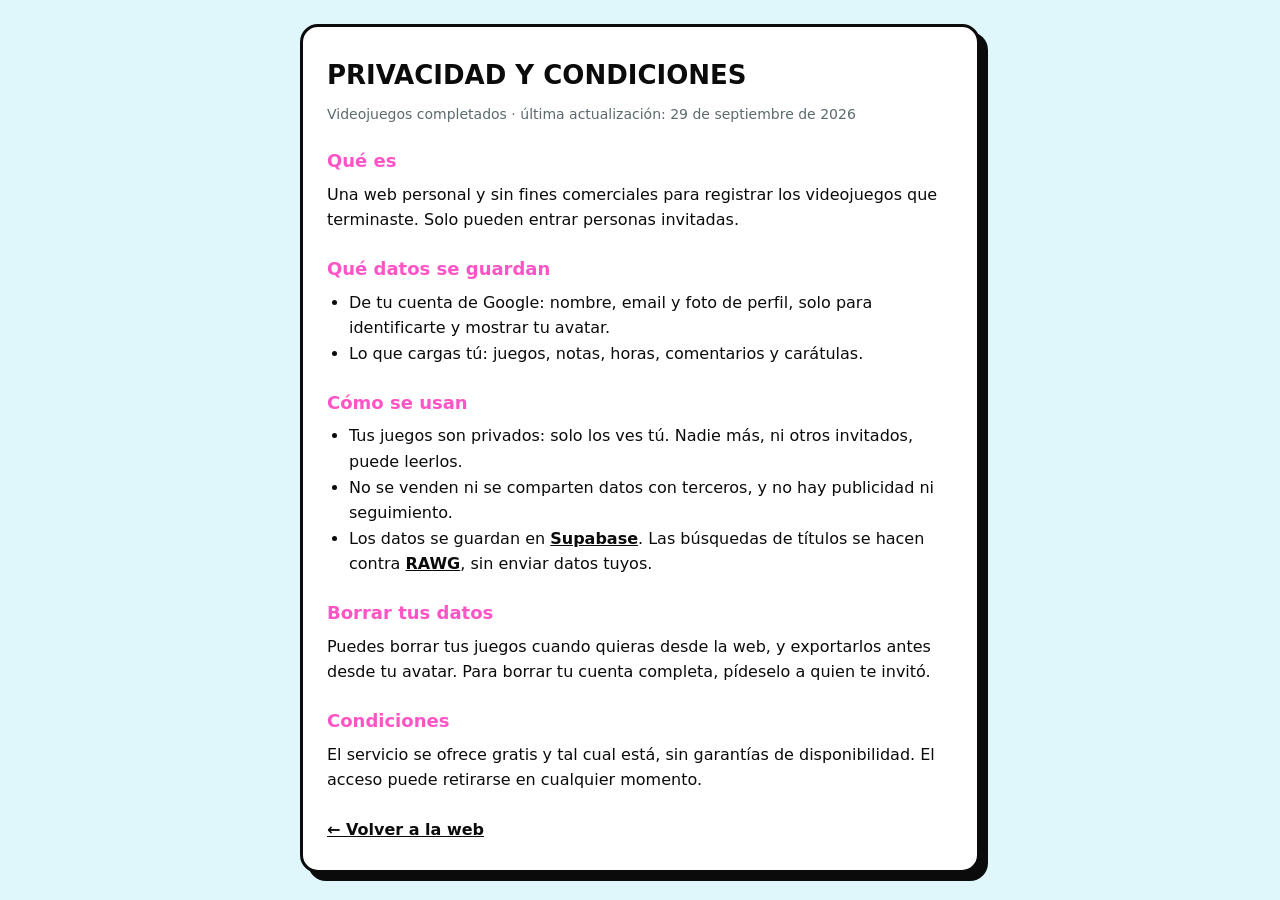
<file: privacidad.html>
<!DOCTYPE html>
<html lang="es">
<head>
  <meta charset="UTF-8">
  <meta name="viewport" content="width=device-width, initial-scale=1.0">
  <title>Privacidad y condiciones — Videojuegos completados</title>
  <style>
    :root { --bg: #DFF6FB; --paper: #fff; --text: #0B0B0C; --muted: #5C6A6D; --accent-2: #FF54C6; }
    @media (prefers-color-scheme: dark) { :root { --bg: #0C1416; --paper: #17211F; --text: #F3EEE0; --muted: #9DB0AD; } }
    * { box-sizing: border-box; margin: 0; padding: 0; }
    body { font-family: system-ui, sans-serif; background: var(--bg); color: var(--text); padding: 24px 16px; line-height: 1.6; }
    main { max-width: 680px; margin: 0 auto; background: var(--paper); border: 3px solid var(--text); border-radius: 18px; box-shadow: 8px 8px 0 var(--text); padding: 28px 24px; }
    h1 { font-size: 26px; text-transform: uppercase; margin-bottom: 6px; }
    h2 { font-size: 18px; margin: 22px 0 6px; color: var(--accent-2); }
    p, li { font-weight: 500; }
    ul { padding-left: 22px; }
    .muted { color: var(--muted); font-size: 14px; }
    a { color: inherit; font-weight: 700; }
  </style>
</head>
<body>
  <main>
    <h1>Privacidad y condiciones</h1>
    <p class="muted">Videojuegos completados · última actualización: 29 de septiembre de 2026</p>

    <h2>Qué es</h2>
    <p>Una web personal y sin fines comerciales para registrar los videojuegos que terminaste. Solo pueden entrar personas invitadas.</p>

    <h2>Qué datos se guardan</h2>
    <ul>
      <li>De tu cuenta de Google: nombre, email y foto de perfil, solo para identificarte y mostrar tu avatar.</li>
      <li>Lo que cargas tú: juegos, notas, horas, comentarios y carátulas.</li>
    </ul>

    <h2>Cómo se usan</h2>
    <ul>
      <li>Tus juegos son privados: solo los ves tú. Nadie más, ni otros invitados, puede leerlos.</li>
      <li>No se venden ni se comparten datos con terceros, y no hay publicidad ni seguimiento.</li>
      <li>Los datos se guardan en <a href="https://supabase.com" target="_blank" rel="noopener">Supabase</a>. Las búsquedas de títulos se hacen contra <a href="https://rawg.io" target="_blank" rel="noopener">RAWG</a>, sin enviar datos tuyos.</li>
    </ul>

    <h2>Borrar tus datos</h2>
    <p>Puedes borrar tus juegos cuando quieras desde la web, y exportarlos antes desde tu avatar. Para borrar tu cuenta completa, pídeselo a quien te invitó.</p>

    <h2>Condiciones</h2>
    <p>El servicio se ofrece gratis y tal cual está, sin garantías de disponibilidad. El acceso puede retirarse en cualquier momento.</p>

    <p style="margin-top:24px"><a href="./">← Volver a la web</a></p>
  </main>
</body>
</html>
</file>
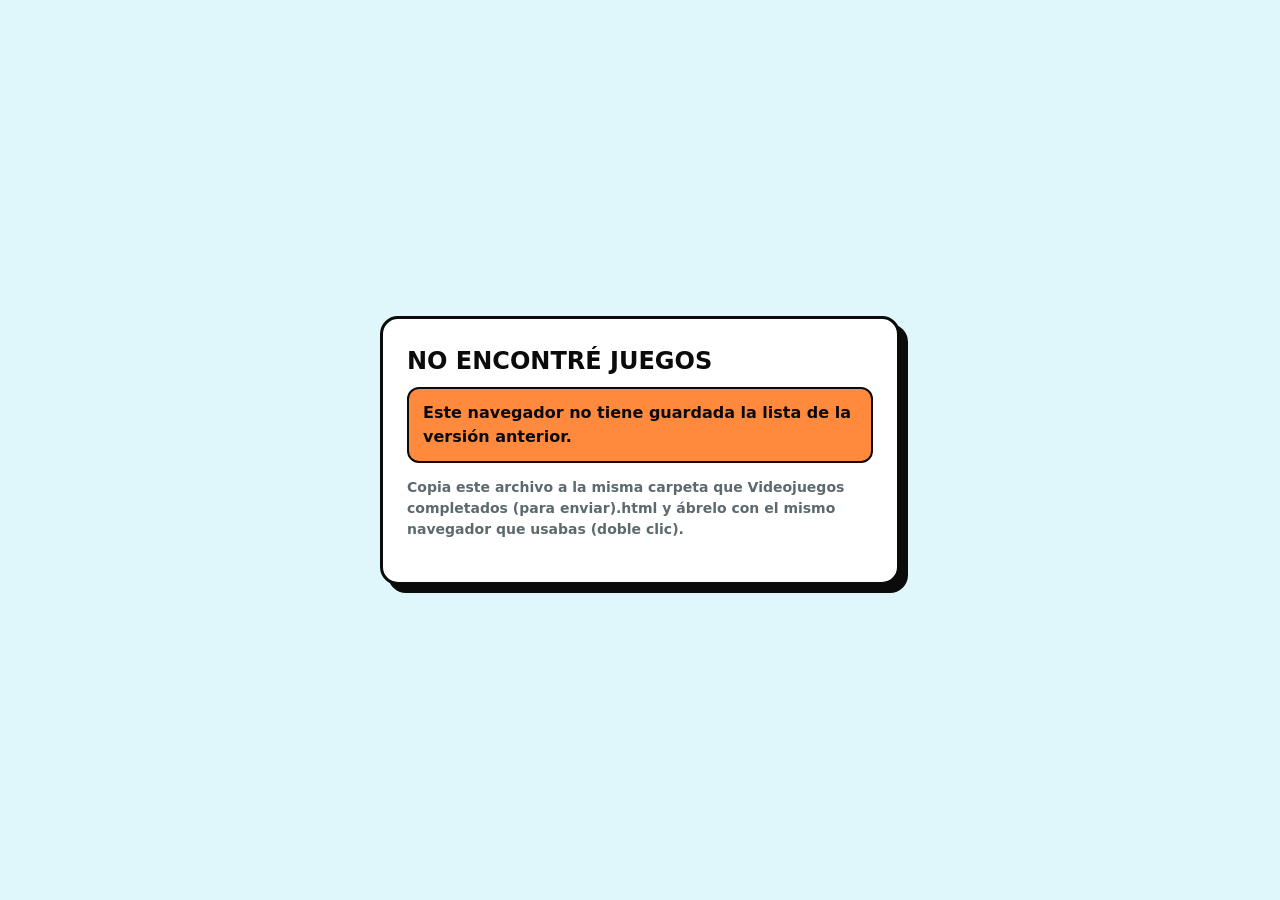
<file: herramientas/exportar-datos-viejos.html>
<!DOCTYPE html>
<html lang="es">
<head>
  <meta charset="UTF-8">
  <meta name="viewport" content="width=device-width, initial-scale=1.0">
  <title>Exportar datos viejos</title>
  <style>
    :root { --bg: #DFF6FB; --paper: #fff; --text: #0B0B0C; --muted: #5C6A6D; --accent: #25D6E8; --accent-2: #FF54C6; --orange: #FF8A3D; }
    * { box-sizing: border-box; margin: 0; padding: 0; }
    body { font-family: system-ui, sans-serif; background: var(--bg); color: var(--text); min-height: 100vh; display: grid; place-items: center; padding: 16px; }
    .card { width: 100%; max-width: 520px; background: var(--paper); border: 3px solid var(--text); border-radius: 18px; box-shadow: 8px 8px 0 var(--text); padding: 28px 24px; }
    h1 { font-size: 24px; text-transform: uppercase; margin-bottom: 12px; }
    p { font-weight: 600; line-height: 1.5; margin-bottom: 14px; }
    .muted { color: var(--muted); font-size: 14px; }
    .count { font-size: 44px; font-weight: 900; color: var(--accent-2); }
    button { width: 100%; height: 52px; border-radius: 999px; border: 3px solid var(--text); background: var(--accent-2); color: #fff; font-weight: 900; font-size: 16px; text-transform: uppercase; box-shadow: 4px 4px 0 var(--text); cursor: pointer; }
    button:active { transform: translate(3px,3px); box-shadow: none; }
    .err { background: var(--orange); border: 2.5px solid var(--text); border-radius: 12px; padding: 12px 14px; }
    ul { margin: 0 0 16px 20px; font-size: 14px; font-weight: 600; max-height: 180px; overflow: auto; }
  </style>
</head>
<body>
  <div class="card" id="out"></div>
  <script>
    // Lee la lista guardada por "Videojuegos completados (para enviar).html" (localStorage de file://)
    // y la descarga como JSON para importarla en la versión online (menú de usuario > Importar).
    const out = document.getElementById('out');
    let raw = null;
    try { raw = localStorage.getItem('vj_completados_v1'); } catch (e) { /* bloqueado */ }
    let games = [];
    try { games = raw ? JSON.parse(raw) : []; } catch (e) { games = []; }

    if (!games.length) {
      out.innerHTML = `
        <h1>No encontré juegos</h1>
        <p class="err">Este navegador no tiene guardada la lista de la versión anterior.</p>
        <p class="muted">Copia este archivo a la misma carpeta que <b>Videojuegos completados (para enviar).html</b> y ábrelo con el <b>mismo navegador</b> que usabas (doble clic).</p>`;
    } else {
      const withUpload = games.filter(g => String(g.cover || '').startsWith('data:')).length;
      out.innerHTML = `
        <h1>Tus juegos</h1>
        <div class="count">${games.length}</div>
        <p class="muted">juegos encontrados${withUpload ? ` · ${withUpload} con carátula subida` : ''}</p>
        <ul>${games.slice(0, 50).map(g => `<li>${String(g.title || '').replace(/[&<>]/g, c => ({ '&': '&amp;', '<': '&lt;', '>': '&gt;' }[c]))}</li>`).join('')}${games.length > 50 ? '<li>…</li>' : ''}</ul>
        <button id="dl">Descargar .json</button>
        <p class="muted" style="margin-top:14px;margin-bottom:0">Después, en la web nueva: tu avatar (arriba a la derecha) → <b>Importar juegos</b> y elige este archivo.</p>`;
      document.getElementById('dl').onclick = () => {
        const url = URL.createObjectURL(new Blob([JSON.stringify(games, null, 2)], { type: 'application/json' }));
        const a = document.createElement('a');
        a.href = url; a.download = 'videojuegos-version-anterior.json';
        document.body.appendChild(a); a.click(); a.remove();
      };
    }
  </script>
</body>
</html>
</file>
